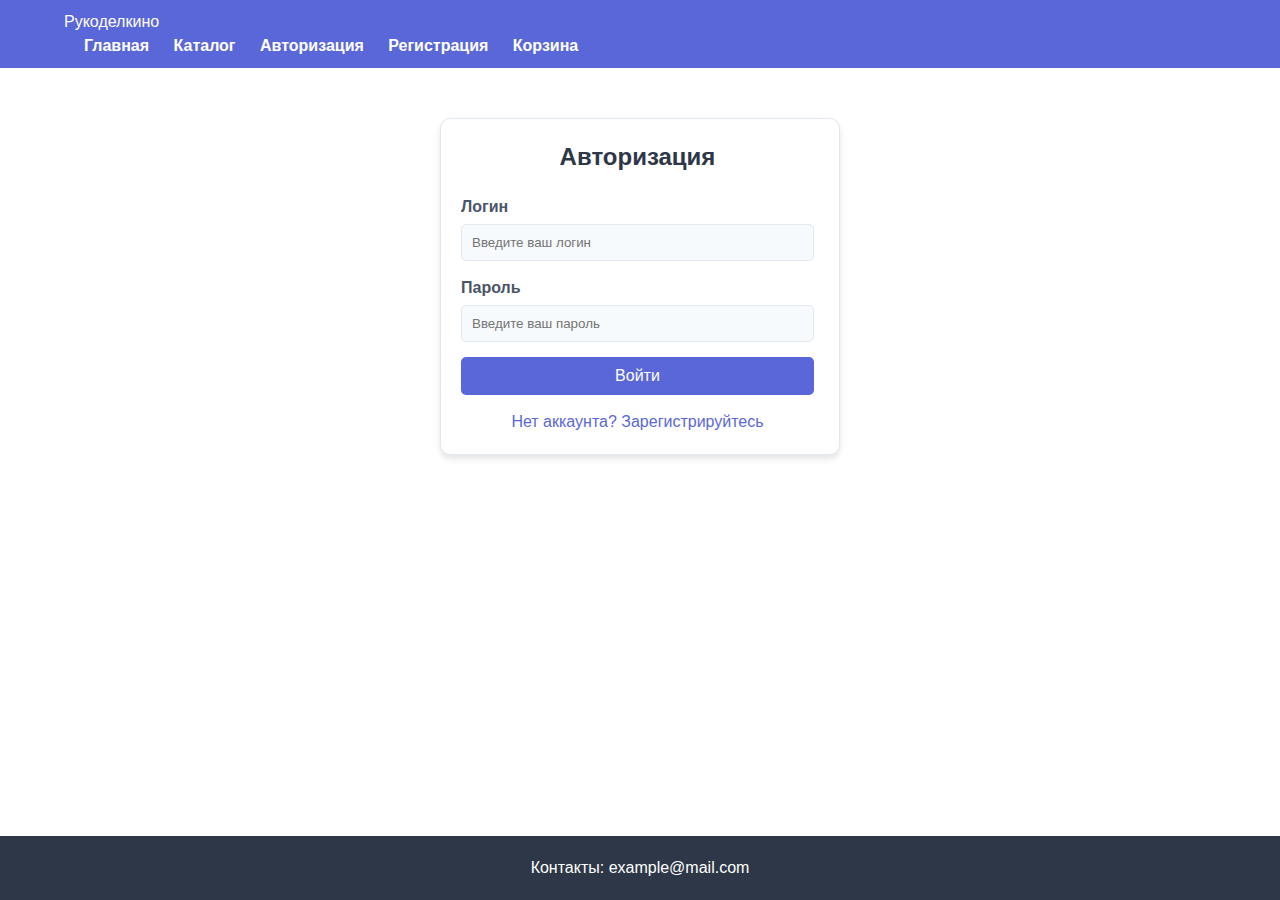
<file: verstka/auth.html>
<!DOCTYPE html>
<html lang="en">
<head>
    <meta charset="UTF-8">
    <meta name="viewport" content="width=device-width, initial-scale=1.0">
    <title>Магазин творчества</title>
    <link rel="stylesheet" href="style.css">
</head>
<body>
    <!-- Шапка -->
    <header class="header">
        <div class="container">
            <div class="logo">Рукоделкино</div>
            <nav class="nav">
                <a href="index.html">Главная</a>
                <a href="catalog.html">Каталог</a>
                <a href="auth.html">Авторизация</a>
                <a href="register.html">Регистрация</a>
                <a href="cart.html">Корзина</a>
            </nav>
        </div>
    </header>

    <main>
        <div class="form-container">
            <h2>Авторизация</h2>
            <form action="login_handler.php" method="post">
                <label for="username">Логин</label>
                <input type="text" id="username" name="username" placeholder="Введите ваш логин">
                
                <label for="password">Пароль</label>
                <input type="password" id="password" name="password" placeholder="Введите ваш пароль">
    
                <button type="submit" class="btn">Войти</button>
    
                <a href="register.html" class="form-link">Нет аккаунта? Зарегистрируйтесь</a>
            </form>
        </div>
    </main>
    <footer class="footer">
        <div class="container">
            <p>Контакты: example@mail.com</p>
        </div>
    </footer>
</body>
</html>
</file>
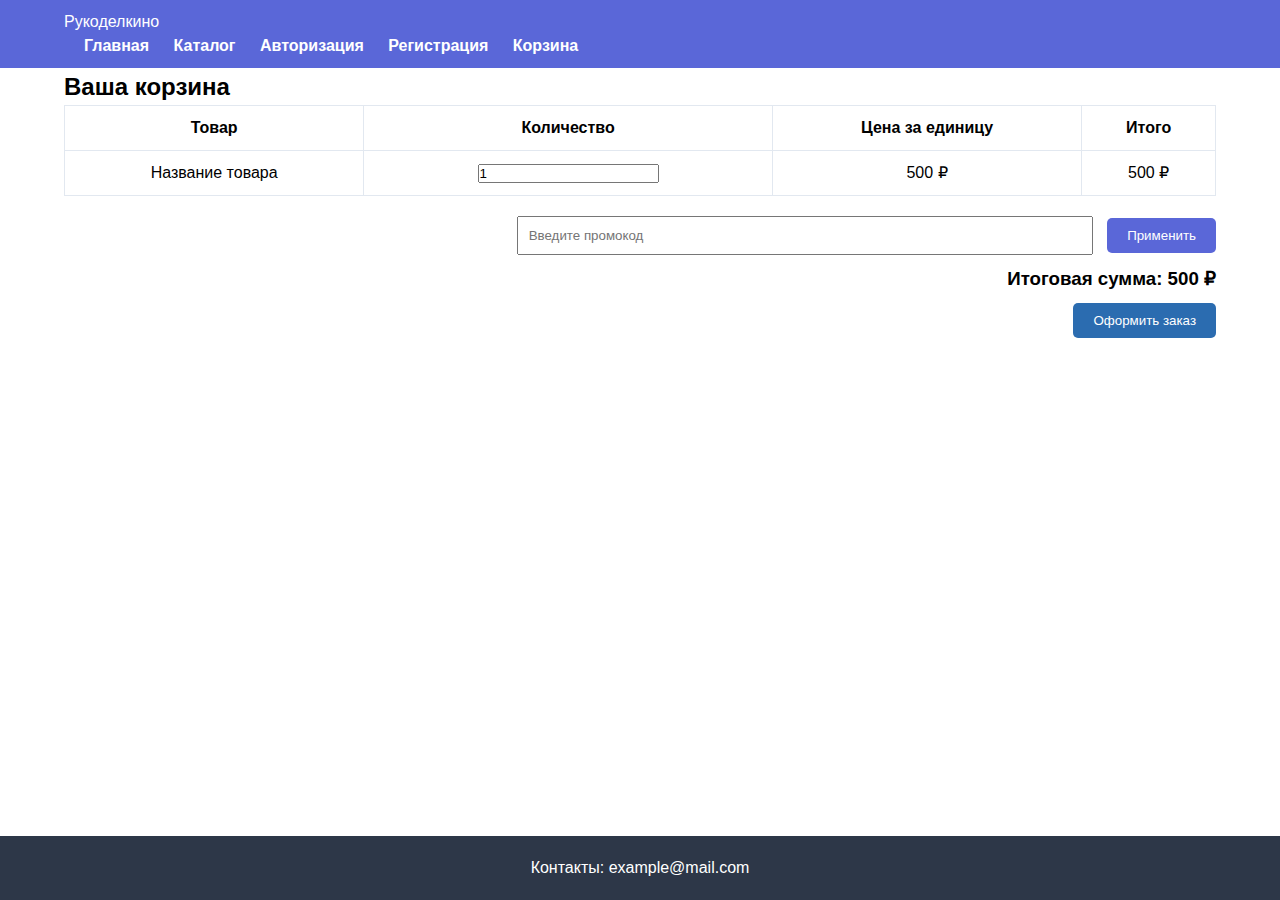
<file: verstka/cart.html>
<!DOCTYPE html>
<html lang="en">
<head>
    <meta charset="UTF-8">
    <meta name="viewport" content="width=device-width, initial-scale=1.0">
    <title>Магазин творчества</title>
    <link rel="stylesheet" href="style.css">
</head>
<body>
    <!-- Шапка -->
    <header class="header">
        <div class="container">
            <div class="logo">Рукоделкино</div>
            <nav class="nav">
                <a href="index.html">Главная</a>
                <a href="catalog.html">Каталог</a>
                <a href="auth.html">Авторизация</a>
                <a href="register.html">Регистрация</a>
                <a href="cart.html">Корзина</a>
            </nav>
        </div>
    </header>

    <main>
        <section class="cart">
            <div class="container">
                <h2>Ваша корзина</h2>
                <table>
                    <thead>
                        <tr>
                            <th>Товар</th>
                            <th>Количество</th>
                            <th>Цена за единицу</th>
                            <th>Итого</th>
                        </tr>
                    </thead>
                    <tbody>
                        <tr>
                            <td>Название товара</td>
                            <td>
                                <input type="number" value="1" min="1">
                            </td>
                            <td>500 ₽</td>
                            <td>500 ₽</td>
                        </tr>
                    </tbody>
                </table>
                <div class="cart-summary">
                    <input type="text" placeholder="Введите промокод">
                    <button class="btn">Применить</button>
                    <h3>Итоговая сумма: 500 ₽</h3>
                    <button class="btn btn-primary">Оформить заказ</button>
                </div>
            </div>
        </section>
    </main>

    <footer class="footer">
        <div class="container">
            <p>Контакты: example@mail.com</p>
        </div>
    </footer>
</body>
</html>
</file>
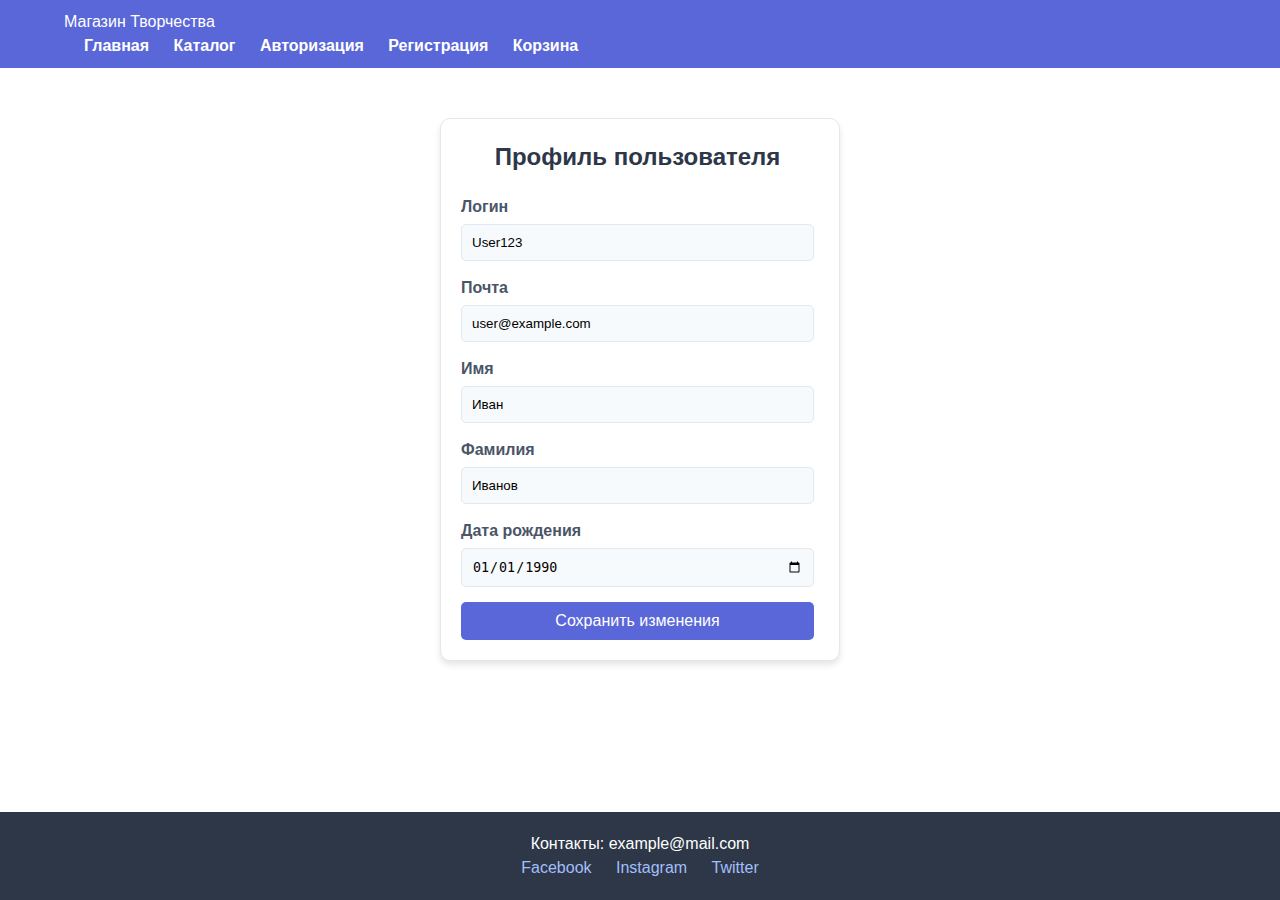
<file: verstka/profile.html>
<!DOCTYPE html>
<html lang="en">
<head>
    <meta charset="UTF-8">
    <meta name="viewport" content="width=device-width, initial-scale=1.0">
    <title>Профиль пользователя</title>
    <link rel="stylesheet" href="style.css">
</head>
<body>
    <header class="header">
        <div class="container">
            <div class="logo">Магазин Творчества</div>
            <nav class="nav">
                <a href="index.html">Главная</a>
                <a href="catalog.html">Каталог</a>
                <a href="login.html">Авторизация</a>
                <a href="register.html">Регистрация</a>
                <a href="cart.html">Корзина</a>
            </nav>
        </div>
    </header>
    <main>
        <div class="form-container">
            <h2>Профиль пользователя</h2>
            <form action="profile_handler.php" method="post">
                <label for="username">Логин</label>
                <input type="text" id="username" name="username" value="User123" readonly>

                <label for="email">Почта</label>
                <input type="email" id="email" name="email" value="user@example.com">

                <label for="firstname">Имя</label>
                <input type="text" id="firstname" name="firstname" value="Иван">

                <label for="lastname">Фамилия</label>
                <input type="text" id="lastname" name="lastname" value="Иванов">

                <label for="birthdate">Дата рождения</label>
                <input type="date" id="birthdate" name="birthdate" value="1990-01-01">

                <button type="submit" class="btn">Сохранить изменения</button>
            </form>
        </div>
    </main>
    <footer class="footer">
        <div class="container">
            <p>Контакты: example@mail.com</p>
            <div class="socials">
                <a href="#">Facebook</a>
                <a href="#">Instagram</a>
                <a href="#">Twitter</a>
            </div>
        </div>
    </footer>
</body>
</html>
</file>
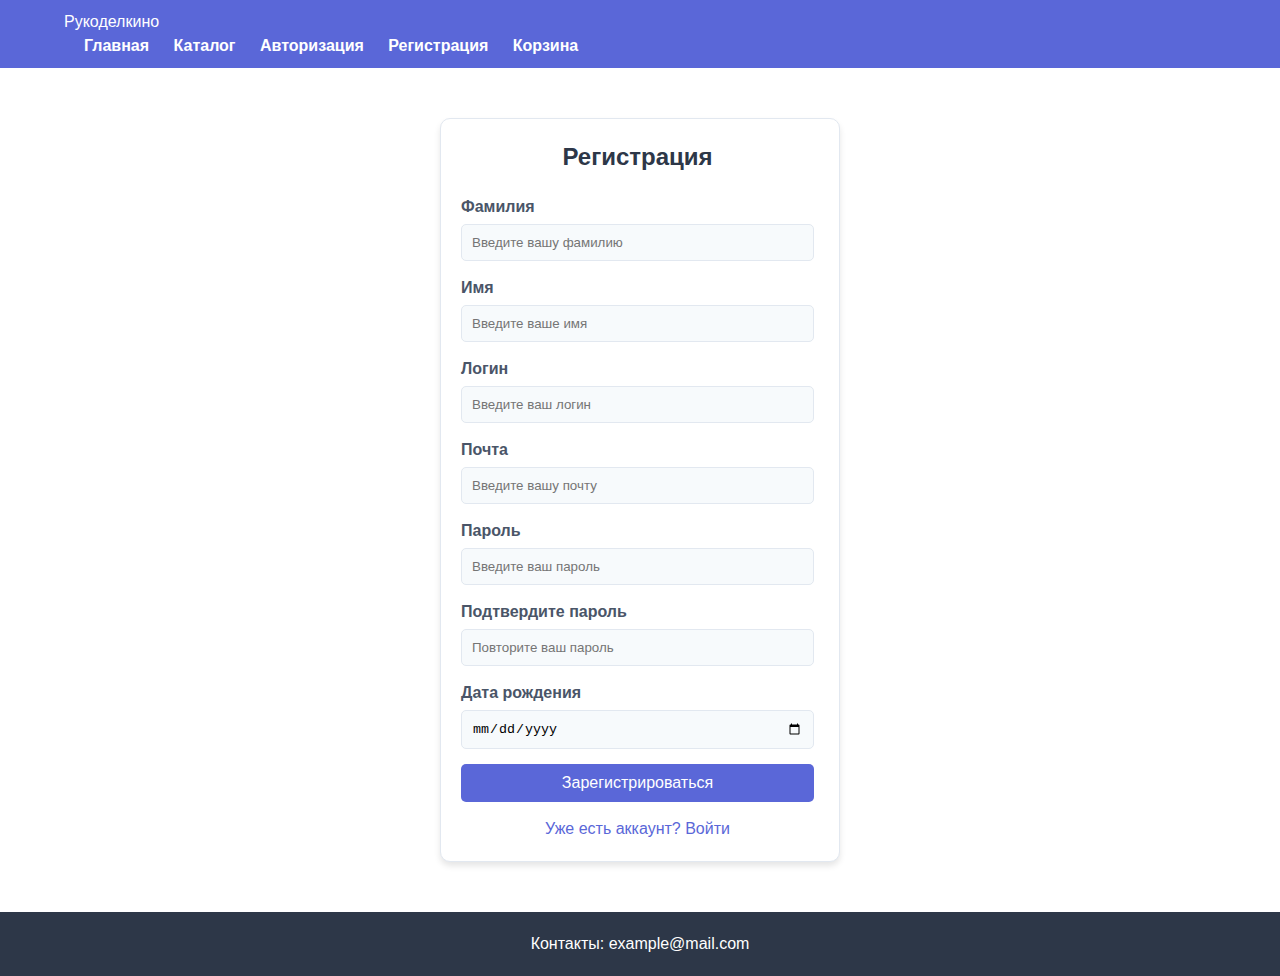
<file: verstka/register.html>
<!DOCTYPE html>
<html lang="en">
<head>
    <meta charset="UTF-8">
    <meta name="viewport" content="width=device-width, initial-scale=1.0">
    <title>Магазин творчества</title>
    <link rel="stylesheet" href="style.css">
</head>
<body>
    <!-- Шапка -->
    <header class="header">
        <div class="container">
            <div class="logo">Рукоделкино</div>
            <nav class="nav">
                <a href="index.html">Главная</a>
                <a href="catalog.html">Каталог</a>
                <a href="auth.html">Авторизация</a>
                <a href="register.html">Регистрация</a>
                <a href="cart.html">Корзина</a>
            </nav>
        </div>
    </header>

    <main>
        <div class="form-container">
            <h2>Регистрация</h2>
            <form action="register_handler.php" method="post">
                <label for="lastname">Фамилия</label>
                <input type="text" id="lastname" name="lastname" placeholder="Введите вашу фамилию">
    
                <label for="firstname">Имя</label>
                <input type="text" id="firstname" name="firstname" placeholder="Введите ваше имя">
    
                <label for="username">Логин</label>
                <input type="text" id="username" name="username" placeholder="Введите ваш логин">
    
                <label for="email">Почта</label>
                <input type="email" id="email" name="email" placeholder="Введите вашу почту">
    
                <label for="password">Пароль</label>
                <input type="password" id="password" name="password" placeholder="Введите ваш пароль">
    
                <label for="confirm_password">Подтвердите пароль</label>
                <input type="password" id="confirm_password" name="confirm_password" placeholder="Повторите ваш пароль">
    
                <label for="birthdate">Дата рождения</label>
                <input type="date" id="birthdate" name="birthdate">
    
                <button type="submit" class="btn">Зарегистрироваться</button>
    
                <a href="login.html" class="form-link">Уже есть аккаунт? Войти</a>
            </form>
        </div>
    </main>
    
    <footer class="footer">
        <div class="container">
            <p>Контакты: example@mail.com</p>
        </div>
    </footer>
</body>
</html>
</file>
<file: verstka/style.css>
/* Общие стили */
* {
    margin: 0;
    padding: 0;
    box-sizing: border-box; /* Обеспечивает корректное вычисление размеров */
}

body {
    font-family: 'Arial', sans-serif;
    margin: 0;
    padding: 0;
    box-sizing: border-box;
    line-height: 1.5;
}

.container {
    width: 90%;
    max-width: 1200px;
    margin: 0 auto;
}

/* Шапка */
.header {
    background-color: #5a67d8;
    color: white;
    padding: 10px 0;
    display: flex;
    align-items: center;
    justify-content: space-between;
}

.header .nav a {
    color: white;
    text-decoration: none;
    margin-left: 20px;
    font-weight: bold;
    transition: color 0.3s;
}

.header .nav a:hover {
    color: #a3bffa;
}

/* Секции */
.hero {
    background: linear-gradient(to right, #667eea, #764ba2);
    color: white;
    text-align: center;
    padding: 50px 0;
}

section {
    margin: 1px 0;
}

.products, .reviews {
    display: grid;
    grid-template-columns: repeat(auto-fit, minmax(200px, 1fr));
    gap: 20px;
}

.product-card, .review-card {
    border: 1px solid #e2e8f0;
    border-radius: 10px;
    text-align: center;
    padding: 10px;
    background: white;
    transition: transform 0.3s;
}

.product-card:hover, .review-card:hover {
    transform: translateY(-10px);
}

/* Таблица корзины */
.cart table {
    width: 100%;
    border-collapse: collapse;
}

.cart table th, .cart table td {
    border: 1px solid #e2e8f0;
    padding: 10px;
    text-align: center;
}

.cart-summary {
    margin-top: 20px;
    text-align: right;
}

.cart-summary h3 {
    margin: 10px 0;
}

.cart-summary input {
    padding: 10px;
    width: 50%;
    margin-right: 10px;
}

.btn {
    padding: 10px 20px;
    background: #5a67d8;
    color: white;
    border: none;
    border-radius: 5px;
    cursor: pointer;
    transition: background 0.3s;
}

.btn:hover {
    background: #434190;
}

.btn-primary {
    background: #2b6cb0;
}

.btn-primary:hover {
    background: #2a4365;
}

/* Подвал */
.footer {
    background: #2d3748;
    color: white;
    text-align: center;
    padding: 20px;
}

.footer .socials a {
    color: #a3bffa;
    text-decoration: none;
    margin: 0 10px;
}

/* Адаптивность */
@media (max-width: 768px) {
    .header .nav {
        flex-direction: column;
        align-items: flex-start;
    }

    .header .nav a {
        margin: 10px 0;
    }

    .products, .reviews {
        grid-template-columns: 1fr;
    }

    .cart-summary input {
        width: 100%;
    }
}

/* Секция слайдера */
.slider {
    padding: 40px 0;
    background: #f7fafc;
    text-align: center;
}

.slider h2 {
    font-size: 2rem;
    margin-bottom: 20px;
}

.slider-wrapper {
    display: flex;
    justify-content: space-between;
    gap: 20px;
    overflow-x: auto;
    padding: 10px 0;
}

.slider-item {
    flex: 0 0 30%;
    border: 1px solid #e2e8f0;
    border-radius: 10px;
    background: white;
    padding: 15px;
    box-shadow: 0 4px 6px rgba(0, 0, 0, 0.1);
    text-align: center;
    transition: transform 0.3s, box-shadow 0.3s;
}

.slider-item:hover {
    transform: translateY(-10px);
    box-shadow: 0 6px 10px rgba(0, 0, 0, 0.15);
}

.slider-item img {
    max-width: 100%;
    height: auto;
    border-radius: 5px;
    margin-bottom: 10px;
}

.slider-item h3 {
    font-size: 1.25rem;
    color: #2d3748;
    margin: 10px 0;
}

.slider-item p {
    font-size: 0.9rem;
    color: #718096;
    margin-bottom: 10px;
}

.slider-item .price {
    font-size: 1.2rem;
    color: #2b6cb0;
    font-weight: bold;
    margin-bottom: 15px;
    display: block;
}

.slider-item .btn {
    display: inline-block;
    padding: 10px 15px;
    background: #5a67d8;
    color: white;
    border-radius: 5px;
    text-decoration: none;
    font-weight: bold;
    transition: background 0.3s;
}

.slider-item .btn:hover {
    background: #434190;
}

/* Адаптивность для слайдера */
@media (max-width: 768px) {
    .slider-wrapper {
        flex-wrap: nowrap;
        overflow-x: scroll;
    }

    .slider-item {
        flex: 0 0 80%;
        margin: 0 auto;
    }
}

/* Основной контейнер для страницы */
body, html {
    margin: 0;
    padding: 0;
    height: 100%;
    display: flex;
    flex-direction: column;
}

/* Контент страницы */
main {
    flex: 1; /* Заполняет всё доступное пространство между шапкой и подвалом */
}

/* Подвал */
.footer {
    background: #2d3748;
    color: white;
    text-align: center;
    padding: 20px;
    position: relative;
    bottom: 0;
    width: 100%;
}

/* Общие стили для форм */
.form-container {
    max-width: 400px;
    margin: 50px auto;
    padding: 20px;
    border: 1px solid #e2e8f0;
    border-radius: 10px;
    background: #ffffff;
    box-shadow: 0 4px 6px rgba(0, 0, 0, 0.1);
    padding-right: 25px;
}

.form-container h2 {
    text-align: center;
    color: #2d3748;
    margin-bottom: 20px;
}

.form-container label {
    display: block;
    font-weight: bold;
    margin-bottom: 5px;
    color: #4a5568;
}

.form-container input[type="text"],
.form-container input[type="password"],
.form-container input[type="email"],
.form-container input[type="date"] {
    width: 100%;
    padding: 10px;
    margin-bottom: 15px;
    border: 1px solid #e2e8f0;
    border-radius: 5px;
    background: #f7fafc;
    transition: border 0.3s, box-shadow 0.3s;
}

.form-container input:focus {
    border-color: #5a67d8;
    box-shadow: 0 0 5px rgba(90, 103, 216, 0.5);
    outline: none;
}

.form-container .btn {
    width: 100%;
    padding: 10px;
    background: #5a67d8;
    color: white;
    border: none;
    border-radius: 5px;
    font-size: 1rem;
    cursor: pointer;
    transition: background 0.3s;
}

.form-container .btn:hover {
    background: #434190;
}

/* Ошибки */
.form-container .error {
    color: #e53e3e;
    font-size: 0.9rem;
    margin-top: -10px;
    margin-bottom: 10px;
}

/* Ссылка */
.form-container .form-link {
    display: block;
    text-align: center;
    margin-top: 15px;
    color: #5a67d8;
    text-decoration: none;
    transition: color 0.3s;
}

.form-container .form-link:hover {
    color: #434190;
}
</file>
